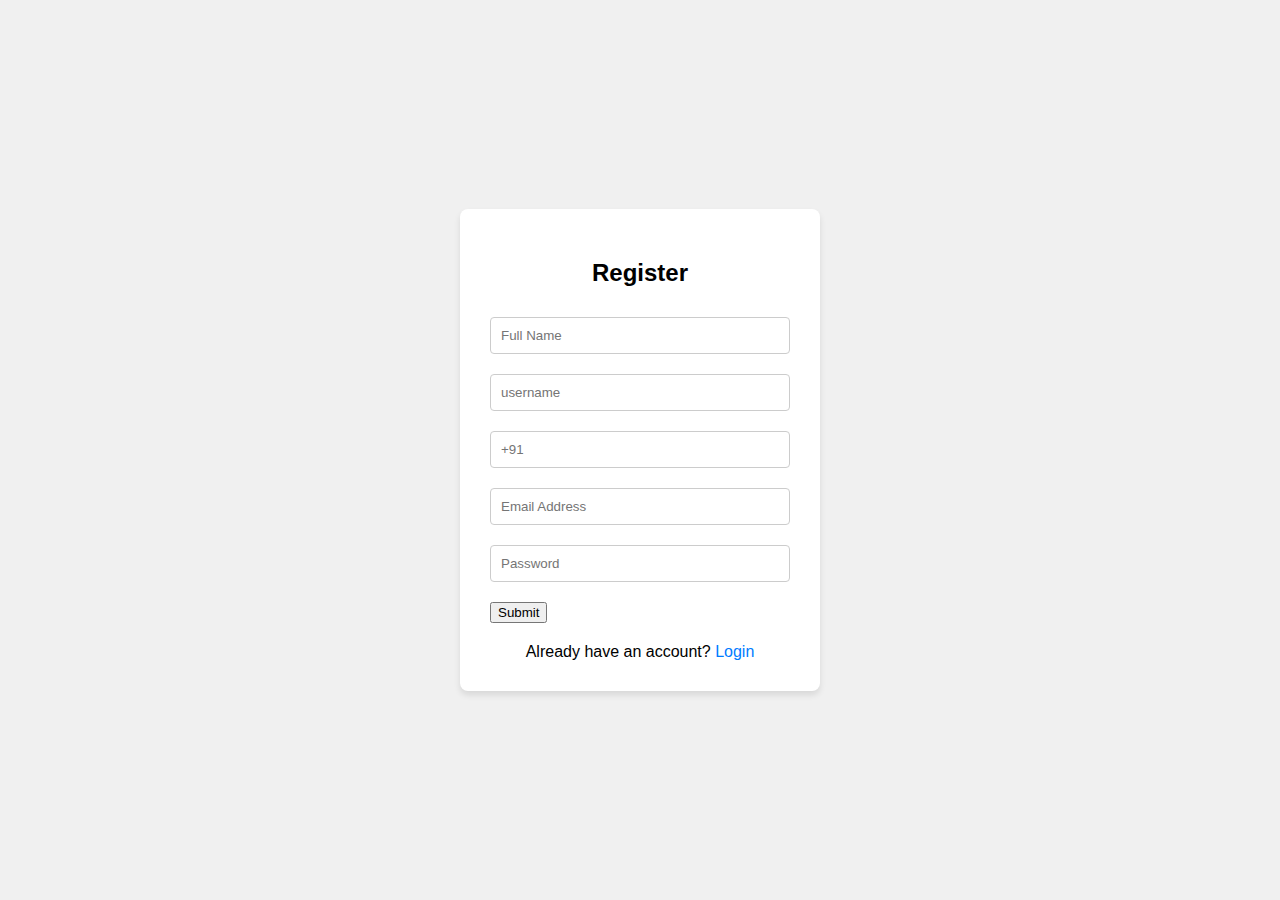
<file: index.html>
<!DOCTYPE html>
<html lang="en">
<head>
<meta charset="UTF-8">
<meta name="viewport" content="width=device-width, initial-scale=1.0">
<title>Sign Up Page</title>
<link rel="stylesheet" href="style.css">
<!-- <link rel="stylesheet" href="connect.php"> -->
</head>
<body>


<div class="form-container">
    <h2>Register</h2>
    <form >
        <input type="text" name="fullname" placeholder="Full Name" required name="fullname">
        <input type="text" name="username" placeholder="username" required name="Username">
        <input type="text" name="Number" placeholder="+91 " required name="Number">
        <input type="email" name="email" placeholder="Email Address" required name="email">
        <input type="password" name="password" placeholder="Password" required name="password">
       <!--  <input  href="firstpage.html" type="submit" value="Sign Up"> -->
    </form>
   <a href="firstpage.html"><button> Submit </button></a> 
    <div class="login-link">
        Already have an account? <a href="login.html">Login</a>
    </div>
</div>

</body>
</html>
</file>
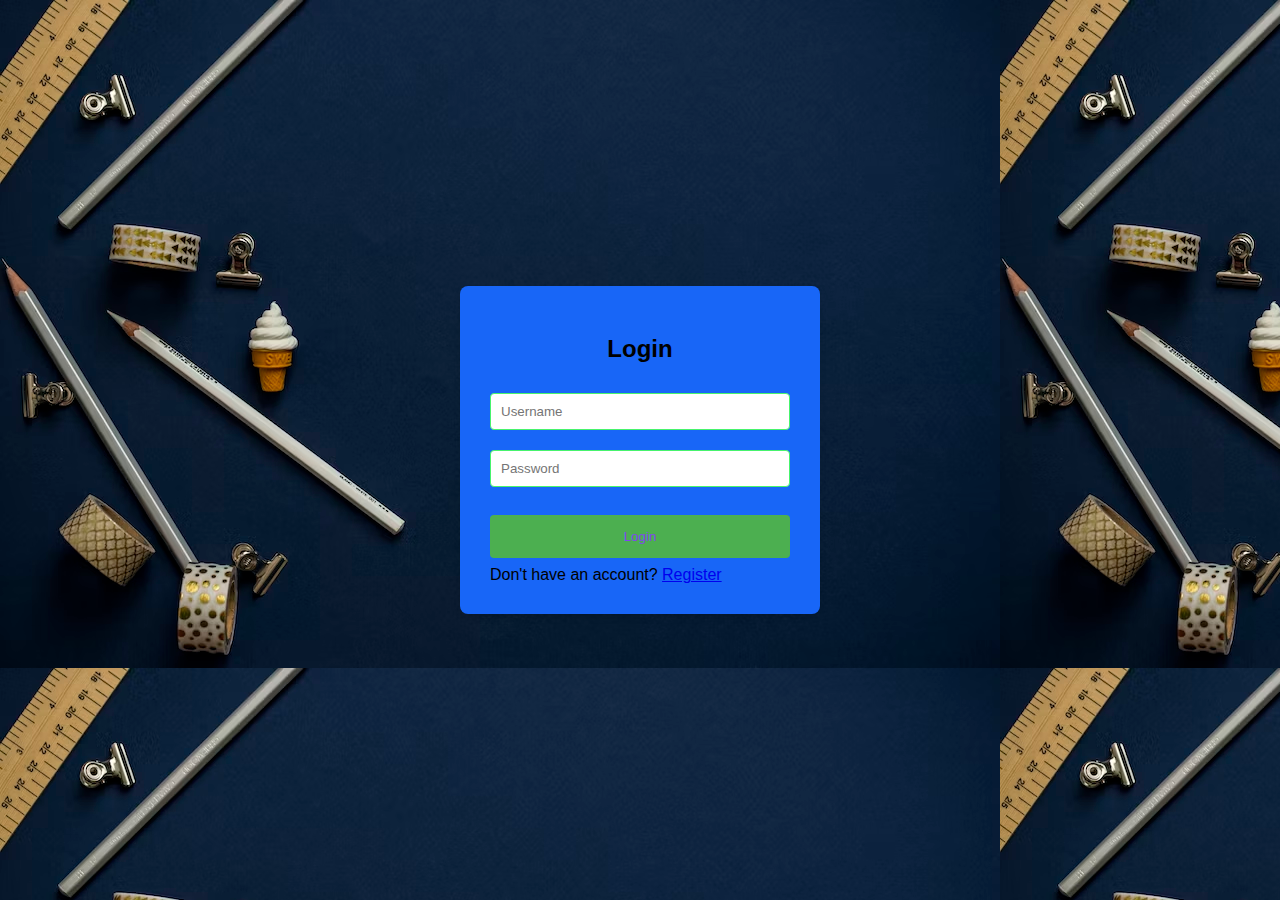
<file: login.html>
<!DOCTYPE html>
<html lang="en">
<head>
<meta charset="UTF-8">
<meta name="viewport" content="width=device-width, initial-scale=1.0">
<title>Login Page</title>
<link rel="stylesheet" href="login.css">
</head>
<body>

<div class="form-container">
    <h2>Login</h2>
    <form action="#" method="post">
        <input type="text" name="username" placeholder="Username" required>
        <input type="password" name="password" placeholder="Password" required>
        <input href="firstpage.html" type="submit" value="Login">
    </form>
    <div class="Sign-up">
        Don't have an account? <a href="index.html">Register</a>
    </div>
</div>

</body>
</html>
</file>
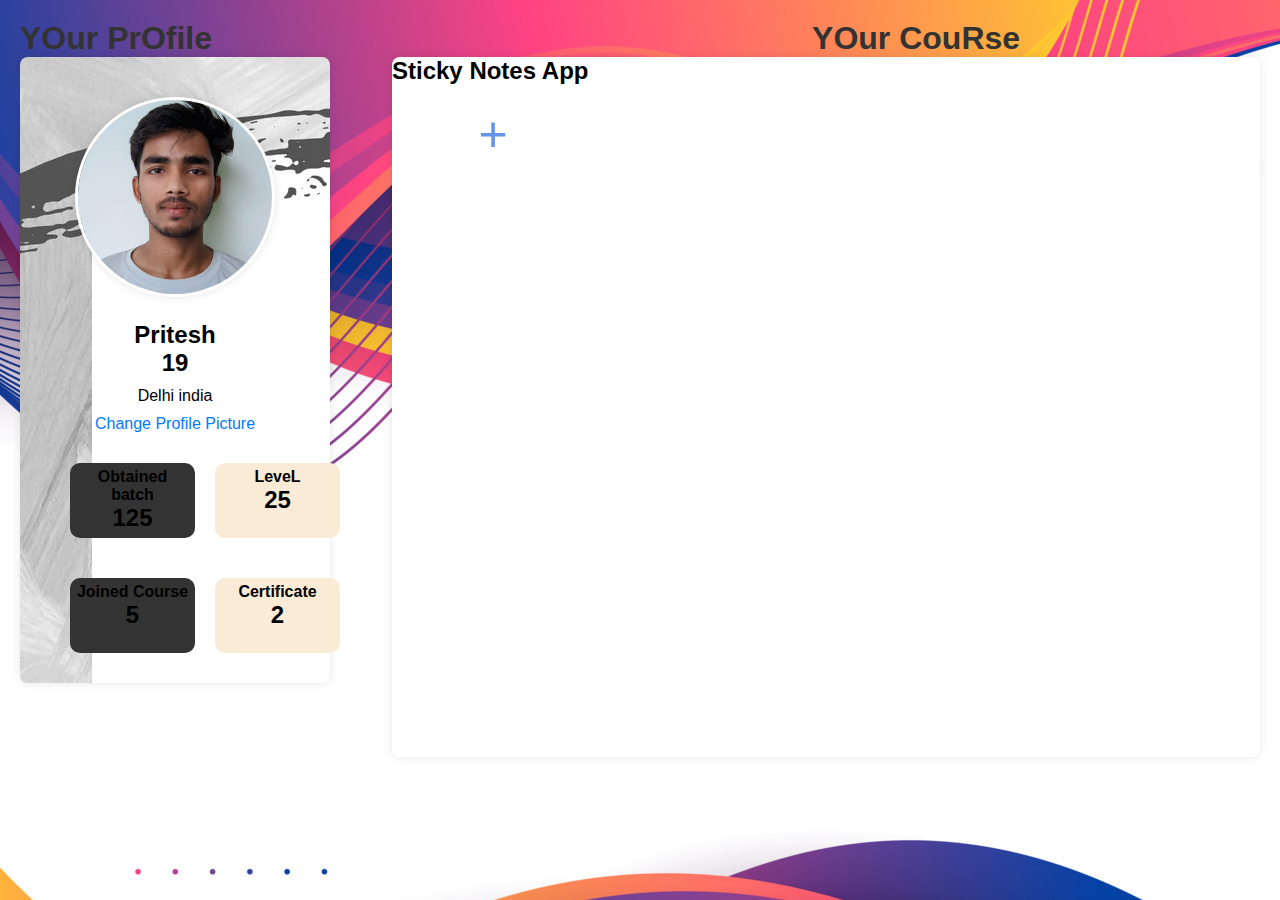
<file: profile.html>
<!DOCTYPE html>
<html lang="en">
<head>
    <meta charset="UTF-8">
    <meta name="viewport" content="width=device-width, initial-scale=1.0">
    <title>User Profile</title>

    <link rel="stylesheet" href="https://cdnjs.cloudflare.com/ajax/libs/font-awesome/6.5.1/css/all.min.css"
    integrity="sha512-DTOQO9RWCH3ppGqcWaEA1BIZOC6xxalwEsw9c2QQeAIftl+Vegovlnee1c9QX4TctnWMn13TZye+giMm8e2LwA=="
    crossorigin="anonymous" referrerpolicy="no-referrer" />

    <link rel="stylesheet" href="profile.css">
</head>
<body>
  <div class="body">
    <div class="head">
        <div class="head1"><h1>YOur PrOfile</h1></div> 
    
        <div class="head2"> <h1>YOur CouRse</h1></div>
    </div> 
    
    <div class="profile-info">
        <div class="back-link">
            <a href="firstpage.html"><i class="fa-solid fa-arrow-left"></i></a>
        </div>
        <div class="profile-picture">
            <img src="pritesh.jpg" alt="Profile Picture">
        </div>
        
        <div class="change-picture">
            <h2>Pritesh</h2>
            <h2>19</h2>
            <p> Delhi india</p>
            <input type="file" id="profile-pic-upload" accept="image/*">
            <label for="profile-pic-upload">Change Profile Picture</label>
                
            <div class="A">
                <a  href="index.html"><div class="A1"> <b>Obtained batch</b>
                <h2>125</h2></div></a>
                <a id="openPopup" href="#"><div class="A2"> <b>LeveL</b>
                  <h2>25</h2></div></a>
            </div>

            <div class="B">
                <a href="index.html"><div class="B1"> <b>Joined Course</b>
                  <h2>5</h2></div></a>
                <a href="index.html"><div class="B2"> <b>Certificate</b>
                  <h2>2</h2></div></a>
            </div>
      </div>
      
 </div>
 
 <div class="course">
    
        <h2>Sticky Notes App</h2>
        <div class="sticky-notes">
          <div class="add-note">+</div>
          <!-- Add more sticky notes here -->
        </div>
      
      </div>

      <script>

        // Get the container element and the "Add Note" button
const container = document.querySelector(".sticky-notes");
const addNoteBtn = document.querySelector(".add-note");

const notes = [];

// Add event listener to the "Add Note" button
addNoteBtn.addEventListener("click", addNote);

// Function to create a new sticky note element
function createStickyNote(id, color, content, textColor) {
  const stickyNote = document.createElement("div");
  stickyNote.classList.add("sticky-note", "animate-in");
  stickyNote.style.setProperty("--note-color", color);

  // add id to stickyNote
  stickyNote.id = id;

  const noteContent = document.createElement("textarea");
  noteContent.classList.add("note-content");
  noteContent.placeholder = "Enter your note here";
  noteContent.value = content;
  noteContent.style.color = textColor || "#fff";

  noteContent.addEventListener("input", function () {
    const lightness = calculateLightness(
      getComputedStyle(this.parentNode).getPropertyValue("--note-color")
    );
    this.style.color = lightness > 50 ? "#000" : "#fff";
    const note = notes.find((note) => note.id === id);
    note.content = this.value;
    note.textColor = this.style.color;
    localStorage.setItem("notes", JSON.stringify(notes));
  });

  const deleteBtn = document.createElement("button");
  deleteBtn.classList.add("delete-note");
  deleteBtn.textContent = "X";
  deleteBtn.addEventListener("click", deleteNote);

  stickyNote.appendChild(noteContent);
  stickyNote.appendChild(deleteBtn);

  return stickyNote;
}

// Function to add a new sticky note
function addNote() {
  const id = Math.random().toString(36).substr(2, 9);
  const color = generateRandomLightColor();
  notes.push({
    id,
    color,
    content: "",
    textColor: "#fff",
  });

  const stickyNote = createStickyNote(id, color, "");

  container.prepend(stickyNote);
}

const notesFromLocalStorage = JSON.parse(localStorage.getItem("notes"));

if (notesFromLocalStorage) {
  notesFromLocalStorage.forEach((note) => {
    notes.push(note);
    const stickyNote = createStickyNote(
      note.id,
      note.color,
      note.content,
      note.textColor
    );
    container.prepend(stickyNote);
  });
}

// Function to delete a sticky note
function deleteNote(event) {
  const stickyNote = event.target.parentElement;
  stickyNote.classList.add("animate-out"); // Add animate-out class

  // Wait for the animation to complete before removing the sticky note from the DOM
  setTimeout(() => {
    container.removeChild(stickyNote);
  }, 500);

  const id = stickyNote.id;
  const noteIndex = notes.findIndex((note) => note.id === id);
  notes.splice(noteIndex, 1);
  localStorage.setItem("notes", JSON.stringify(notes));
}

// Function to generate a random light background color
function generateRandomLightColor() {
  // Generate random RGB values within the light color range (200-255)
  const r = Math.floor(Math.random() * 56) + 200;
  const g = Math.floor(Math.random() * 56) + 200;
  const b = Math.floor(Math.random() * 56) + 200;

  // Convert RGB values to hexadecimal
  const color =
    "#" + ((1 << 24) | (r << 16) | (g << 8) | b).toString(16).slice(1);

  return color;
}

// Function to calculate the lightness of a color
function calculateLightness(color) {
  // Remove the leading '#' if present
  color = color.replace("#", "");

  // Convert the color to RGB
  const r = parseInt(color.substr(0, 2), 16);
  const g = parseInt(color.substr(2, 2), 16);
  const b = parseInt(color.substr(4, 2), 16);

  // Convert RGB to HSL
  const hsl = rgbToHsl(r, g, b);

  // Extract the lightness value
  const lightness = Math.round(hsl[2] * 100);

  return lightness;
}

// Function to convert RGB to HSL
function rgbToHsl(r, g, b) {
  r /= 255;
  g /= 255;
  b /= 255;

  const max = Math.max(r, g, b);
  const min = Math.min(r, g, b);
  let h, s, l;

  if (max === min) {
    h = s = 0; // achromatic
  } else {
    const d = max - min;
    s = (max + min) / 2 > 0.5 ? d / (2 - max - min) : d / (max + min);

    switch (max) {
      case r:
        h = (g - b) / d + (g < b ? 6 : 0);
        break;
      case g:
        h = (b - r) / d + 2;
        break;
      case b:
        h = (r - g) / d + 4;
        break;
    }

    h /= 6;
  }

  l = (max + min) / 2;

  return [h, s, l];
}


      </script>


<div class="popup" id="popup">
  <div class="popup-content">
    <h1><span class="close" id="closePopup">&times;</span></h1>

    <div class="L1">
      <h2> <i class="fa-solid fa-lock">Level 1</i></h2>
  </div>
  <div class="L1">
    <h1>Level 2</h1>
</div>
<div class="L1">
  <h1>Level 3</h1>
</div>
<div class="L1">
<h1>Level 4</h1>
</div>
<div class="L1">
 <h1>Level 5</h1>
</div>
<div class="L1">
<h1>Level 6</h1> 
</div>
<div class="L1">
  <h1>Level 7</h1>
</div>
<div class="L1">
<h1>Level 8</h1>
</div>
  </div>
</div>
<script>
document.getElementById("openPopup").addEventListener("click", function() {
document.getElementById("popup").style.display = "block";
});

document.getElementById("closePopup").addEventListener("click", function() {
document.getElementById("popup").style.display = "none";
});


</script>
</body>
</html>
</file>
<file: style.css>
body {
        font-family: Arial, sans-serif;
        margin: 0;
        padding: 0;
        display: flex;
        justify-content: center;
        align-items: center;
        height: 100vh;
        background-color: #f0f0f0;
    }

    .header{
        padding: 20px;
        align-items: right;
    }
    .form-container {
        background-color: #fff;
        border-radius: 8px;
        box-shadow: 0 4px 6px rgba(0, 0, 0, 0.1);
        padding: 30px;
        width: 300px;
        max-width: 80%;
    }

    .form-container h2 {
        text-align: center;
        margin-bottom: 30px;
    }

    .form-container input[type="text"],
    .form-container input[type="email"],
    .form-container input[type="password"] {
        width: 100%;
        padding: 10px;
        margin-bottom: 20px;
        border: 1px solid #ccc;
        border-radius: 4px;
        box-sizing: border-box;
    }

    .form-container input[type="submit"] {
        width: 100%;
        background-color: #4CAF50;
        color: white;
        padding: 14px 20px;
        margin: 8px 0;
        border: none;
        border-radius: 4px;
        cursor: pointer;
    }

    .form-container input[type="submit"]:hover {
        background-color: #45a049;
    }

    .form-container .login-link {
        text-align: center;
        margin-top: 20px;
    }

    .form-container .login-link a {
        color: #007bff;
        text-decoration: none;
    }

    .form-container .login-link a:hover {
        text-decoration: underline;
    }
</file>
<file: login.css>
body {
        font-family: Arial, sans-serif;
        margin: 0;
        padding: 0;
        display: flex;
        justify-content: center;
        align-items: center;
        height: 100vh;
        background-image: url(background.avif);
    }

    .form-container {
        background-color: #32424d;
        border-radius: 8px;
        box-shadow: 0 4px 6px rgba(0, 0, 0, 0.1);
        padding: 30px;
        width: 300px;
        background-color: rgb(24, 102, 247);
        max-width: 80%;
    }

    .form-container h2 {
        text-align: center;
        margin-bottom: 30px;
    }

    .form-container input[type="text"],
    .form-container input[type="password"] {
        width: 100%;
        padding: 10px;
        margin-bottom: 20px;
        border: 1px solid #48f36d;
        border-radius: 4px;
        box-sizing: border-box;
    }

    .form-container input[type="submit"] {
        width: 100%;
        background-color: #4CAF50;
        color: rgb(129, 69, 241);
        padding: 14px 20px;
        margin: 8px 0;
        border: none;
        border-radius: 4px;
        cursor: pointer;
    }

    .form-container input[type="submit"]:hover {
        background-color: #45a049;
    }

    .form-container .signup-link {
        text-align: center;
        margin-top: 20px;
    }

    .form-container .signup-link a {
        color: #007bff;
        text-decoration: none;
    }

    .form-container .signup-link a:hover {
        text-decoration: underline;
    }
</file>
<file: profile.css>
body {
            font-family: Arial, sans-serif;
            background-color: #f4f4f4;
            margin: 0;
            padding: 20px;
            background-image: url(bdth.jpg);
        }
        
        .head{
            display: flex;
            width: fit-content;
            color: #333;
        }
        .head1{
            width: fit-content;
            color: #333;
           
        }
        .head2{
            width: fit-content;
            color: #333;
            margin-left: 600px;
        }
        .profile-info {
          background-image: url(pimage.webp);
            background-color: #fff;
            border-radius: 8px;
            box-shadow: 0 0 10px rgba(0, 0, 0, 0.1);
            padding: 20px;
            max-width: 25%;
            margin-top: 0;
            float: left;
        }
        .profile-info p {
            margin: 10px 0;
        }
        .profile-info p span {
            font-weight: bold;
        }
        .profile-picture {
            text-align: center;
            margin-bottom: 20px;
        }
        .profile-picture img {
            border-radius: 50%;
            width: 200px;
            height: 200px;
            object-fit: cover;
            border: 3px solid #fff;
            box-shadow: 0 0 10px rgba(0, 0, 0, 0.1);
        }
        .change-picture {
            text-align: center;
        }
        .change-picture input[type="file"] {
            display: none;
        }
        .change-picture label {
            cursor: pointer;
            color: #007bff;
            text-decoration: none;
        }
        .back-link {
            padding: 0;
            text-align: left;
            margin-top: 20px;
        }
        .back-link a {
            color: #007bff;
            text-decoration: none;
        }
        .A{
            display: flex;
            padding: 20px;
        }
        .A a{
          text-decoration: none;
          color: black;
        }
        .B a{
          text-decoration: none;
          color: black;
        }
        .A1{
            text-decoration: none;
            width: 125px;
            height: 75px;
            background-color: #333;
            border-radius: 10px;
            margin: 10px;
            padding: 5px;
        }
        .A2{
            width: 125px;
            height: 75px;
            border-radius: 10px;
            background-color: antiquewhite;
            margin: 10px;
            padding: 5px;
        }

        .B{
            display: flex;
            margin-left: 20px;
        }
        .B1{
            width: 125px;
            height: 75px;
            background-color: #333;
            border-radius: 10px;
            margin: 10px;
            padding: 5px;
        }
        .B2{
            width: 125px;
            height: 75px;
            border-radius: 10px;
            background-color: antiquewhite;
            margin-top: 10px;
            margin-left: 10px;
            padding: 5px;
        }

       
        .course{
            background-color: #fff;
            border-radius: 8px;
            box-shadow: 0 0 10px rgba(0, 0, 0, 0.1);
            width: 70%;
            /* display: flex; */
            float: right;
            height: 700px;
        }
        .course a{
        height: 20px;
        margin-left: 40px;
        float: left;
        display: block;
        color: rgb(66, 64, 64);
        text-align: center;
        padding: 14px 20px;
        text-decoration: none;
        }
        .course a :hover{
        background-color: #3f1a1a;
        color: rgb(180, 129, 129);
      }

      @import url(https://fonts.googleapis.com/css?family=Inter:100,200,300,regular,500,600,700,800,900);
* {
  margin: 0;
  padding: 0;
  box-sizing: border-box;
  font-family: "Inter", sans-serif;
}
body {
  background-color: #f1f1f1;
}

.container {
  max-width: 800px;
  margin: 0 auto;
  padding: 20px;
}

h1 {
  text-align: center;
  color: #333;
}

.sticky-notes {
  display: grid;
  grid-template-columns: repeat(auto-fill, minmax(200px, 1fr));
  grid-gap: 20px;
  margin-top: 20px;
}

.sticky-note {
  position: relative;
  background-color: var(--note-color);
  padding: 20px;
  min-width: 200px;
  min-height: 200px;
  border-radius: 5px;
  box-shadow: 0 2px 5px rgba(0, 0, 0, 0.1);
  transition: transform 0.3s ease-in-out;
}

.sticky-note.animate-in {
  animation: fadeIn 0.5s ease-in-out;
}

.sticky-note.animate-out {
  animation: fadeOut 0.5s ease-in-out;
}

@keyframes fadeIn {
  0% {
    opacity: 0;
    transform: translateY(10px);
  }
  100% {
    opacity: 1;
    transform: translateY(0);
  }
}

@keyframes fadeOut {
  0% {
    opacity: 1;
    transform: translateY(0);
  }
  100% {
    opacity: 0;
    transform: translateY(10px);
  }
}

.note-content {
  width: 100%;
  height: 100px;
  border: none;
  resize: none;
  outline: none;
  background-color: transparent;
  transition: box-shadow 0.3s ease-in-out, color 0.3s ease-in-out; /* Added color transition */
}
.sticky-note:hover .delete-note {
  display: block;
}
.delete-note {
  position: absolute;
  top: 10px;
  right: 10px;
  padding: 5px 10px;
  background-color: #ff6961;
  color: #fff;
  border: none;
  border-radius: 3px;
  cursor: pointer;
  transition: background-color 0.3s ease-in-out;
  display: none;
}

.delete-note:hover {
  background-color: #ff4f4f;
}

.add-note {
  display: flex;
  align-items: center;
  justify-content: center;
  font-size: 50px;
  background-color: #fff;
  color: #6495ed;
  cursor: pointer;
  border-radius: 5px;
  transition: background-color 0.3s ease-in-out;
}

/* Level popup */
.popup {
  display: none;
  position: fixed;
  top: 0;
  left: 0;
  width: 100%;
  height: 100%;
  background-color: rgba(0, 0, 0, 0.5);
  z-index: 9999;
}

.popup-content {
  background-color: white;
  height: 500px;
  width: 500px;
  padding: 20px;
  border-radius: 5px;
  position: absolute;
  top: 50%;
  left: 50%;
  transform: translate(-50%, -50%);
}

.close {
  position: absolute;
  top: 0px;
  right: 10px;
  cursor: pointer;
}

.close:hover {
  color: red;
}


.L1{
  width: 100%;
  background-color: rgb(245, 197, 197);
  height: 50px;
  border-radius: 5px;
  margin: 10px;
  align-items: center;
}
</file>
